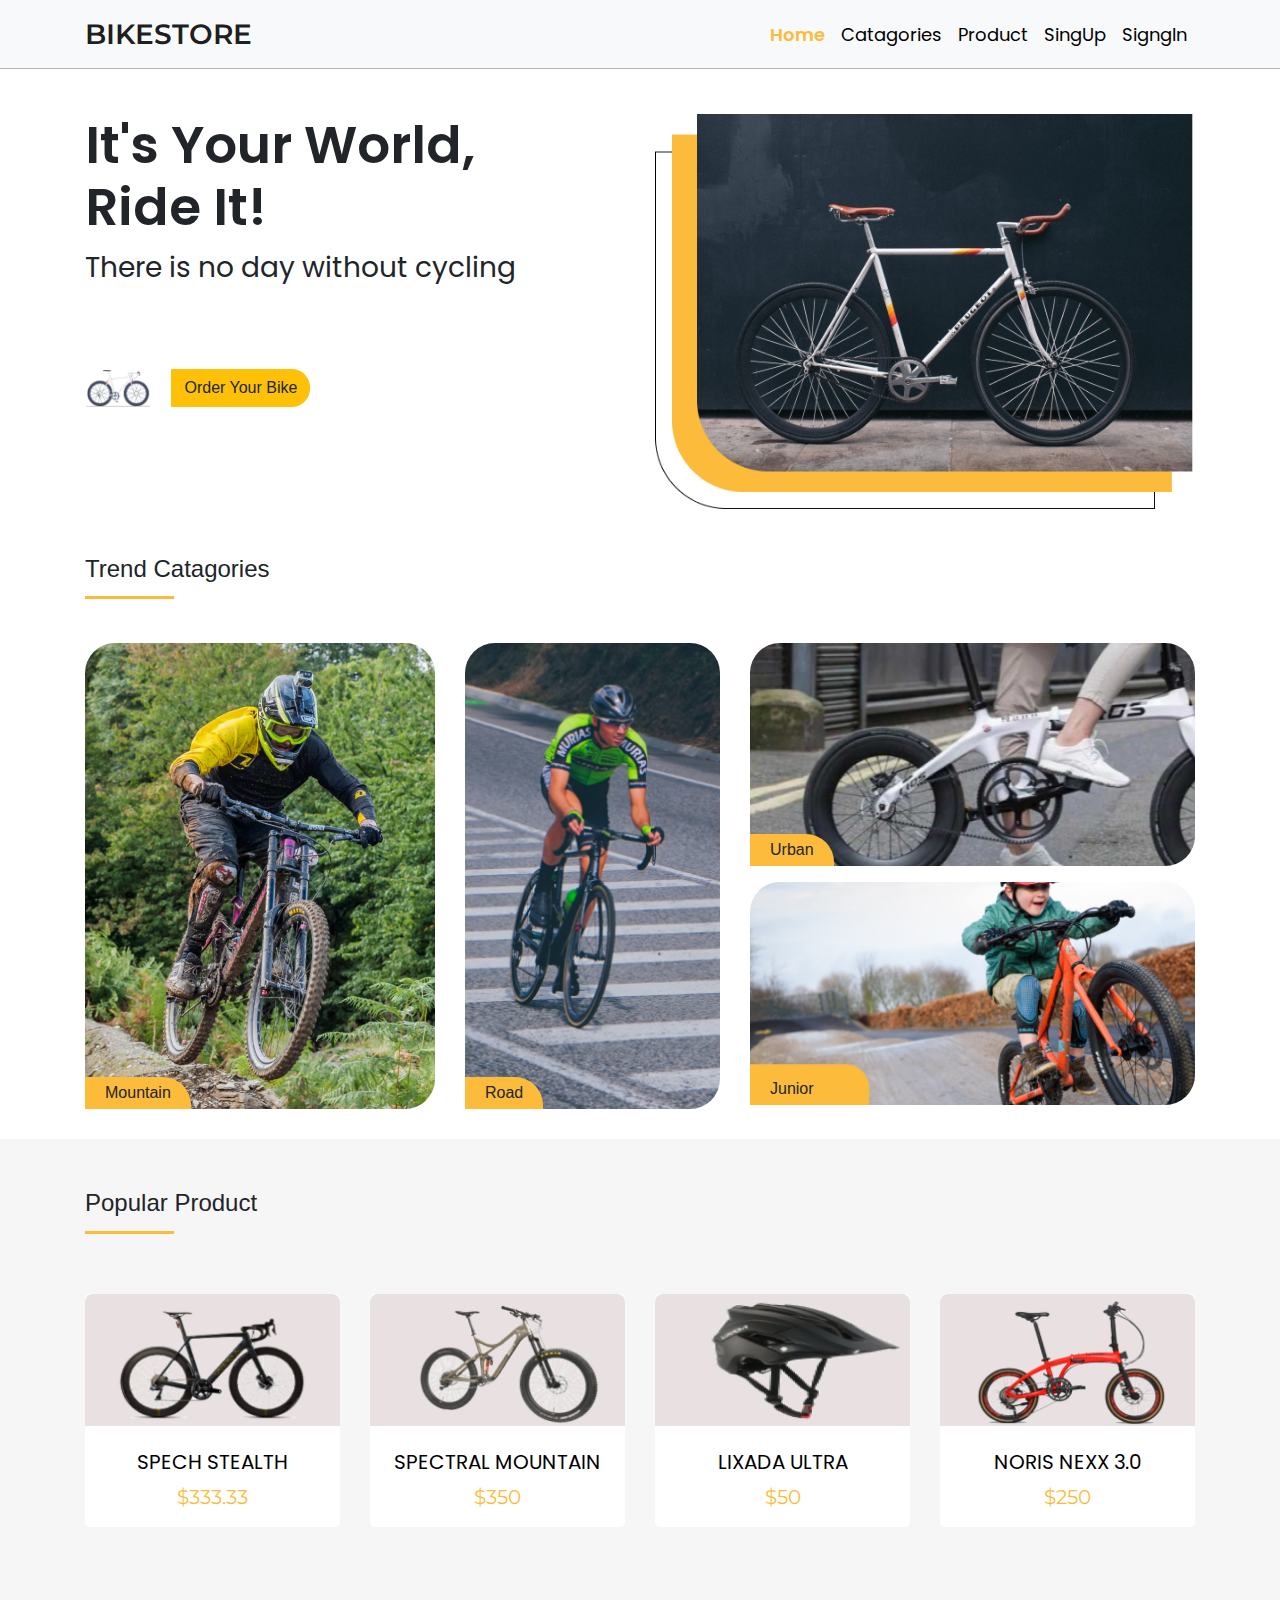
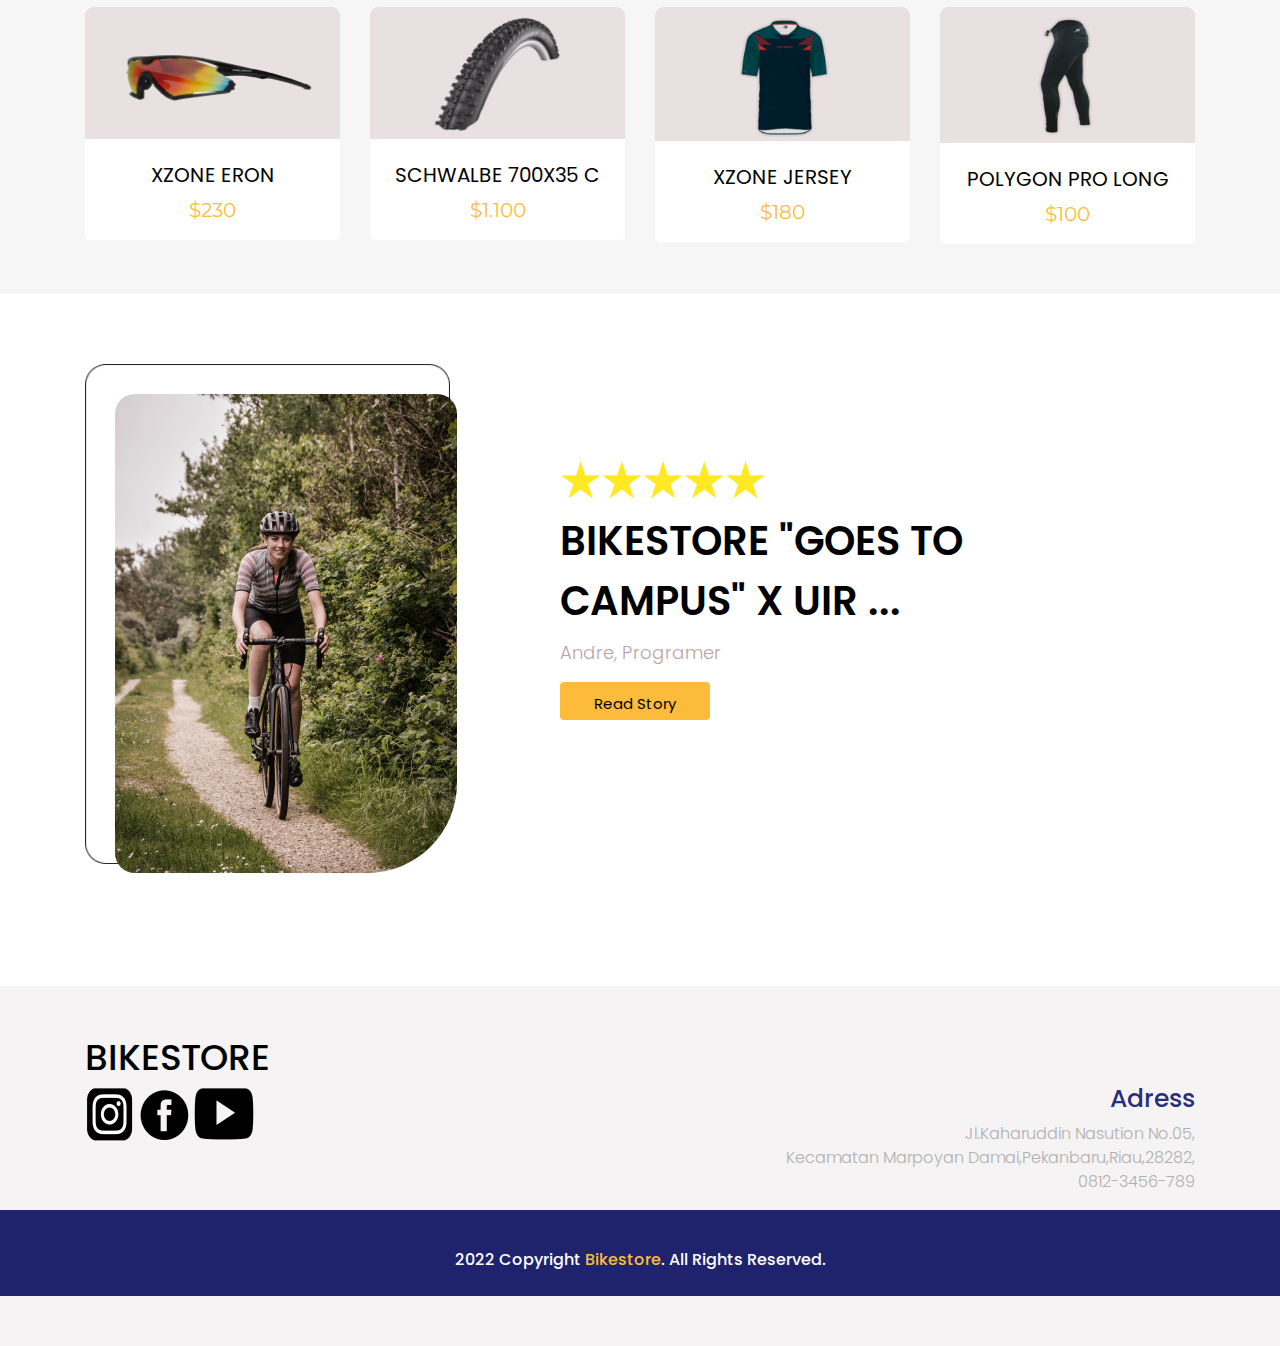
<file: index.html>
<!doctype html>
<html lang="en">
  <head>
    <!-- Required meta tags -->
    <meta charset="utf-8">
    <meta name="viewport" content="width=device-width, initial-scale=1, shrink-to-fit=no">

    <!-- Bootstrap CSS -->
    <link rel="stylesheet" href="frontend/libraries/bootstrap/css/bootstrap.css">
    <!-- My CSS -->
    <link rel="stylesheet" href="frontend/styles/main.css">

    <!-- Google Fonts -->
    <link href="https://fonts.googleapis.com/css2?family=Montserrat:wght@100;200;300;400;500;600&family=Poppins:wght@100;200;300;400;500;600;700&display=swap" rel="stylesheet">

    <title>Home</title>
  </head>
  <body>
   
    <!-- Header -->
    <header>
      <nav class="navbar navbar-expand-lg navbar-light bg-light">
        <div class="container">
          <a class="navbar-brand" href="#">BIKESTORE</a>
          <button class="navbar-toggler" type="button" data-toggle="collapse" data-target="#navbarNav" aria-controls="navbarNav" aria-expanded="false" aria-label="Toggle navigation">
          <span class="navbar-toggler-icon"></span>
         </button>
         <div class="collapse navbar-collapse" id="navbarNav">
          <ul class="navbar-nav ml-auto">
            <li class="nav-item">
              <a class="nav-link active" href="pages/detail.html">Home</a>
            </li>
            <li class="nav-item">
              <a class="nav-link" href="pages/detail.html">Catagories</a>
            </li>
            <li class="nav-item">
              <a class="nav-link" href="pages/detail.html">Product</a>
            </li>
            <li class="nav-item">
              <a class="nav-link" href="#">SingUp</a>
            </li>
            <li class="nav-item">
              <a class="nav-link" href="#">SigngIn</a>
            </li>
          </ul>
         </div>
        </div>
      </nav>
    </header>
    <!-- Tutup Header -->

    <!-- Hero Section -->
    <section class="hero-section">
      <div class="container">
        <div class="row">
          <div class="col-6">
            <h1>It's Your World, <br>Ride It!</h1>
            <p>There is no day without cycling</p>
            <div class="btn-cta">
              <img src="frontend/img/bicycle-logo 1 1.png">
              <a href="#" class="btn btn-warning">Order Your Bike</a>
            </div>
          </div>
          <div class="col-6">
            <img src="frontend/img/Mask grub.png" class="img-fluid">
          </div>
        </div>
      </div>
    </section>
    <!-- Tutup Hero Section -->

    <!-- Categories -->
    <section class="categories">
      <div class="container">
        <div class="row">
          <div class="col-12">
            <div class="d-flex section-title">
              <h4>Trend</h4>
              <h4>&nbsp;Catagories</h4>
            </div>
          </div>
        </div>
        <div class="row mt-4">
          <div class="col-4">
            <div class="tag">
              <span>Mountain</span>
            </div>
            <a href="pages/detail.html">
              <div class="categories-thumbnail">
                <div class="categories-img" style="background-image: url('frontend/img/mountain\ 1.png');"></div>
              </div>
            </a>
          </div>
          <div class="col-3">
            <div class="tag">
              <span>Road</span>
            </div>
            <a href="pages/detail.html">
              <div class="categories-thumbnail">
                <div class="categories-img" style="background-image: url('frontend/img/road\ 1.png');"></div>
              </div>
            </a>
          </div>
          <div class="col-5 ">
           <div class="row">
            <div class="col-12 mb-3">
              <div class="tag">
                <span>Urban</span>
              </div>
              <a href="pages/detail.html">
                <div class="categories-thumbnail-small">
                  <div class="categories-img" style="background-image: url('frontend/img/urban\ 1.png');"></div>
                </div>
              </a>
            </div>
            <div class="col-12">
              <div class="tag">
                <span>Junior</span>
              </div>
              <a href="pages/detail.html">
                <div class="categories-thumbnail-small">
                  <div class="categories-img" style="background-image: url('frontend/img/junior\ 1.png');"></div>
                </div>
              </a>
            </div>
           </div>
          </div>
        </div>
      </div>
    </section>
    <!-- Categories -->

    <!-- Popular Product -->
    <section class="product">
      <div class="container">
        <div class="row">
          <div class="col-12">
            <div class="d-flex section-title">
              <h4>Popular</h4>
              <h4>&nbsp;Product</h4>
            </div>
          </div>
        </div>
        <div class="row">
          <div class="col-3">
            <a href="pages/detail.html" class="component-product d-block">
              <div class="product-image mb-4 text-center">
                <img src="frontend/img/speda1.png" style="width: 240px;">
              </div>
              <div class="product-text mb-2">
                Spech Stealth
              </div>
              <div class="product-price">
                $333.33
              </div>
            </a>
          </div>
          <div class="col-3">
            <a href="pages/detail.html" class="component-product d-block">
              <div class="product-image mb-4 text-center">
                <img src="frontend/img/speda2.png" style="width: 240px;">
              </div>
              <div class="product-text mb-2">
                Spectral Mountain
              </div>
              <div class="product-price">
                $350
              </div>
            </a>
          </div>
          <div class="col-3">
            <a href="pages/detail.html" class="component-product d-block">
              <div class="product-image mb-4 text-center">
                <img src="frontend/img/helm.png" style="width: 240px;">
              </div>
              <div class="product-text mb-2">
                Lixada Ultra
              </div>
              <div class="product-price">
                $50
              </div>
            </a>
          </div>
          <div class="col-3">
            <a href="pages/detail.html" class="component-product d-block">
              <div class="product-image mb-4 text-center">
                <img src="frontend/img/speda mini.png" style="width: 240px;">
              </div>
              <div class="product-text mb-2">
                Noris Nexx 3.0
              </div>
              <div class="product-price">
                $250
              </div>
            </a>
          </div>
          <div class="col-3">
            <a href="pages/detail.html" class="component-product d-block">
              <div class="product-image mb-4 text-center">
                <img src="frontend/img/kacamata.png" style="width: 240px;">
              </div>
              <div class="product-text mb-2">
                XZONE ERON
              </div>
              <div class="product-price">
                $230
              </div>
            </a>
          </div>
          <div class="col-3">
            <a href="pages/detail.html" class="component-product d-block">
              <div class="product-image mb-4 text-center">
                <img src="frontend/img/Ban.png" style="width: 240px;">
              </div>
              <div class="product-text mb-2">
                SCHWALBE 700X35 C
              </div>
              <div class="product-price">
                $1.100
              </div>
            </a>
          </div>
          <div class="col-3">
            <a href="pages/detail.html" class="component-product d-block">
              <div class="product-image mb-4 text-center">
                <img src="frontend/img/baju.png" style="width: 140px;">
              </div>
              <div class="product-text mb-2">
                XZONE JERSEY
              </div>
              <div class="product-price">
                $180
              </div>
            </a>
          </div>
          <div class="col-3">
            <a href="pages/detail.html" class="component-product d-block">
              <div class="product-image mb-4 text-center">
                <img src="frontend/img/celana.png" style="width: 115px;">
              </div>
              <div class="product-text mb-2">
                POLYGON PRO LONG
              </div>
              <div class="product-price">
                $100
              </div>
            </a>
          </div>
        </div>
      </div>
    </section>
    <!-- Akhir Popular Product -->

    <!-- Bikestore 2 -->
    <section class="bikestore2">
      <div class="container">
        <div class="row">
          <div class="col-4 mt-5">
            <div class="bikestore2-hero">
              <img src="frontend/img/bikestore2.img.png" class="bikestore2-img">
              <img src="frontend/img/bikestore2-frem.png" class="bikestore2-frem">
            </div>
          </div>
          <div class="col-1"></div>
          <div class="col-7 my-auto">
            <div class="stars">
              <img src="frontend/img/Star.png">
            </div>
            <h2 class="bikestore2-text">BIKESTORE "GOES TO <br> CAMPUS" X UIR ...</h2>
            <p class="bikestore2-name">Andre, Programer</p>
            <a href="pages/detail.html" class="btn btn-bikestore2">Read Story</a>
          </div>
        </div>
      </div>
    </section>
    <!-- Akhir Bikestore 2 -->

    <!-- Adress -->
    <section class="adress">
      <div class="container">
        <div class="row">
          <div class="col-6">
            <h2>BIKESTORE</h2>
            <a href="pages/detail.html">
              <img src="frontend/img/ig.png">
            </a>
            <a href="pages/detail.html">
              <img src="frontend/img/Fb.png">
            </a>
            <a href="pages/detail.html">
              <img src="frontend/img/Yt.png">
            </a>
          </div>
          <div class="col-6 text-right" >
            <h5 class="mt-5">Adress</h5>
            <p class="text-right">Jl.Kaharuddin Nasution No.05, <br> Kecamatan Marpoyan Damai,Pekanbaru,Riau,28282, <br>0812-3456-789</p>
          </div>
        </div>
      </div>
      <div class="adress-small py-2">
        <div class="row">
          <div class="col-12">
            <p>2022 Copyright <a href="#">Bikestore</a>. All Rights Reserved.</a> 
            </p>
          </div>
        </div>
      </div>
    </section>
    <!-- Akhir Adress -->


    <!-- Option 1: jQuery and Bootstrap Bundle (includes Popper) -->
    <script src="https://cdn.jsdelivr.net/npm/jquery@3.5.1/dist/jquery.slim.min.js" integrity="sha384-DfXdz2htPH0lsSSs5nCTpuj/zy4C+OGpamoFVy38MVBnE+IbbVYUew+OrCXaRkfj" crossorigin="anonymous"></script>
    <script src="frontend/libraries/bootstrap/js/bootstrap.js"></script>
  </body>
</html>
</file>
<file: frontend/styles/main.css>
header {
    background-color: #f1eeee;
    border-bottom: 1px solid hsl(200, 2%, 72%);
    width: 100%;
    position: relative;
}

.navbar-brand {
    font-family: 'Montserrat';
    font-weight: 600;
    font-size: 28px;
}

.nav-item {
    font-family: 'Poppins';
    font-weight: 400;
    font-size: 18px;
    line-height: 27px;
}

.nav-item .nav-link.active {
    font-weight: 600;
    color: #FCBB3A !important;
}

.nav-link {
    color: #000000 !important;
}

.nav-link:hover {
    color: #FCBB3A !important;
}

/* Hero Section */
.hero-section {
  margin-top: 45px;
}

.hero-section h1 {
    font-family: 'Poppins';
    font-weight: 600;
    font-size: 52px;
}

.hero-section p {
    font-family: 'Poppins';
    font-weight: 400;
    font-size: 28px;
}

.hero-section .btn-cta {
  margin-top: 80px;
}

.hero-section .btn-cta img {
    width: 67px;
}

.hero-section .btn {
  border-radius: 0px 18px 18px 0px;
  margin-left: 15px;
}
/* Akhir Hero Section */

.section-title {
    border-bottom: 3px solid #FCBB3A;
    width: 8%;
    padding-bottom: 5px;
    margin-bottom: 20px;
}

/* categories */
.categories{
    margin-top: 46px;
}

.tag {
    background-color: #FCBB3A;
    border-radius: 0px 28px 0px 0px;
    padding: .25rem 1.25rem;
    min-height: 30px;
    left: 15px;
    z-index: 3;
    bottom: 0;
    position: absolute;
}
.categories-thumbnail {
    height: 466px;
    width: 100%;
    border-radius: 30px;
    overflow: hidden;
}

.categories-img {
    height: 100%;
    width: 100%;

    background-position: center;
    background-repeat: no-repeat;
    background-size: cover;

    transition: all 0.3s ease;
}
.categories-thumbnail:hover .categories-img {
    transform: scale(1.1);
}

.categories-thumbnail-small {
    height: 223px;
    width: 100%;
    border-radius: 30px;
    overflow: hidden;
    position: relative;
    z-index: 1;
}

.categories-thumbnail-small:hover .categories-img {
    transform: scale(1.1);
}
/* Akhir Categories */

/* Popular Product */
.product {
    background: rgba(196, 196, 196, 0.15);
    padding-top: 50px;
    padding-bottom: 10px;
    margin-top: 30px;
}

.component-product {
    margin-top: 40px;
    background: white;
    border-radius: 5px;
    border: #000000;
    padding-bottom: 15px;

    margin-bottom: 40px;
    transition: all 0.2s ease-in-out;
}

.component-product:hover {
    transform: scale(1.1);
    text-decoration: none;
}

.product-image {
    padding: 0.5px;
    border-radius: 8px 8px 0px 0px;
    background-color: #e9e1e1;
}
    
.product-text{
    font-weight: 400;
    font-size: 20px;
    font-family: Poppins;
    text-align: center;
    color: #000000;
    text-transform: uppercase;
    line-height: 24px;
}

.product-price {
    font-family: Montserrat;
    font-size: 20px;
    color: #FCBB3A;
    font-weight: 400;
    text-align: center;
}
/* Akhir Popular Product */

/* Bikestore2 */
.bikestore2 {
    padding-top: 22px;
    padding-bottom: 22px;
}

.bikestore2-img {
    z-index: 1;
    position: absolute;
    margin: 30px 0px 0px 30px;
    border-radius: 20px 20px 90px 20px;
}

.bikestore2-frem {
    width: 365px;
    height: 500px;
}

.bikestore2-text {
    margin-top: 8px;
    margin-bottom: 8px;
    font-family: 'Poppins';
    font-style: normal;
    font-weight: 600;
    font-size: 40px;
    line-height: 60px;

    color: #000000;
}

.bikestore2-name {
    font-family: 'Poppins';
    font-style: normal;
    font-weight: 300;
    font-size: 18px;
    line-height: 27px;

    color: #B8A4A4;
}

.btn-bikestore2 {
    background: #FCBB3A;

    width: 150px;
    height: 38px;

    font-family: 'Poppins';
    font-style: normal;
    font-weight: 400;
    font-size: 15px;
    line-height: 30px;

    text-align: center;

    color: #000000;

    transition: all 0.2s ease-in-out;
}

.btn-bikestore2:hover {
    box-shadow: 0px 8px 15px rgba(196, 196, 196, 0.15);
    border-radius: 4px;
    
    transform: scale(1.1);
}
/* Akhir Bikestore2 */

/* Awal Adress */
.adress {
    margin-top: 100px;
    padding-top: 50px;
    padding-bottom: 50px;
    background: rgba(240, 238, 238, 0.69);
    color: rgb(39, 39, 129);
}

.adress h2 {
    font-family: 'Poppins';
    font-weight: 500;
    font-size: 36px;

    color: #000000;
}

.adress h5 {
    font-family: 'Poppins';
    font-weight: 500;
    font-size: 25px;

    color: rgba(13, 16, 109, 0.9);
}

.adress p {
    font-family: 'Poppins';
    font-weight: 300;
    font-size: 16px;

    color: #B0B0B0;
}

.adress-small {
  text-align: center;
  background: rgba(8, 12, 94, 0.9);
}

.adress-small p {
    font-family: 'Poppins';
    font-weight: 500;
    font-size: 16px;margin-top: 30px;

    color: #FFFFFF;
}

.adress-small a {
    font-weight: 500;
    font-size: 16px;
    color: #FCBB3A;
    text-decoration: none;
}
/* Akhir Adress */

/* Breadcrumb */
.bike-breadcrumbs .breadcrumb{
    background: transparent;
    padding: 0;
    padding-top: 10px;
    padding-bottom: 10px;
    margin-top: 10px;
    font-family: 'poppins', sans-serif;
}

.breadcrumb-item + .breadcrumb-item::before {
    padding-left: 1.5rem;
    padding-right: 1.5rem;
}

.breadcrumb-item a{
    font-weight: 500;
    color: #C4C4C4;
}

.breadcrumb-item.active{
    font-weight: 500;
    color: #171938;
}
/* bike galery */
.xzoom-container {
    display: block;
}

.xzoom-container .xzoom {
    width: 100%;
    border-radius: 20px;
}

.xzoom-gallery {
    border-radius: 10px;
}
/* akhir bike galery */

/* bike heading */
.bike-heading {
    margin-top: 50px;
}

.bike-heading h1{
    font-family: 'Poppins';
    font-style: normal;
    font-weight: 500;
    font-size: 20px;
    line-height: 30px;
    color: rgba(13, 16, 109, 0.9);
}

.bike-heading p{
    font-family: 'Poppins';
    font-style: normal;
    font-weight: 300;
    font-size: 16px;
    line-height: 170%;
    color: #B0B0B0;

}

.bike-heading .card {
  border: 1px solid #E5E5E5;
  border-radius: 15px;
}

.bike-heading .booking-title {
  font-weight: 500;
  font-size: 20px;
  color: #000000;
;
}

.bike-heading .booking-price {
  font-weight: 500;
  font-size: 36px;
  color: #4DEDB4;
}

.bike-heading .subtitle {
  color: #152C5B;
  font-weight: 400;
  margin-top: 12px;
}

.bike-heading .input-number .input-group{
  background-color: white;
}

.bike-heading .input-group-text{
  border: 0;
  cursor: pointer;
  color: white;
  padding: 0;
  border-radius: 4px !important;
  font-size: 24px;
  width: 40px;
  height: 40px;
  display: flex;
  justify-content: center;
  user-select: none;
}

.bike-heading .input-group-text.minus{
  background-color: #E74C3C;
}

.bike-heading .input-group-text.plus{
  background-color: #4DEDB4;
}

.bike-heading .input-group .form-control{
  border: 1;
  border-radius: 0;
  outline: 0;
  box-shadow: none;
  background-color: #F5F6F8;
  padding-top: 0.575rem;
  padding-bottom: 0.575rem;
  text-align: center;
}

.bike-heading .btn-booking {
  background: #211ED7;
border-radius: 5px;

}

.bike-heading .btn-booking:hover {
  background-color: #142fa7;
  box-shadow: 0px 8px 15px rgba(0, 0, 0, 0.3);
}

.booking-page-1{
  margin-bottom: 160px;
}

.stepper {
    margin-top: 61px;
    margin-bottom: 44px;
  }
  
  .title-booking {
    color: #000000;
    font-weight: 600;
    font-size: 36px;
  }
  
  .subtitle-booking {
    color: #B0B0B0;
    font-weight: 300;
    font-size: 18px;
  }
  
  .brand-book {
    font-weight: 400;
    font-size: 20px;
    padding-left: 10px;
    color: #152C5B;
  }
  .price-book {
    font-weight: 300;
    font-size: 20px;
    padding-left: 60px;
    color: #152C5B;
  }
  
  .form-booking label{
    margin-top: 20px;
    font-weight: 500;
    font-size: 16px;
    color: #152C5B;
  }
  
  .form-booking .input-group {
    background-color: white;
  }
  
  .form-booking .input-group .form-control{
    border: 0;
    background: #F5F6F8;
    border-radius: 10px;
    outline: 0;
    box-shadow: none;
    padding-top: 0.575rem;
    padding-bottom: 0.575rem;
  }
  .form-booking .input-group .custom-file .custom-file-input{
    border: 0;
    background: #F5F6F8;
    border-radius: 10px;
    outline: 0;
    box-shadow: none;
    padding-top: 0.575rem;
    padding-bottom: 0.575rem;
  }
  
  .form-booking .input-group .form-control::placeholder{
    background: #F5F6F8;
  }
  
  .btn-continue-booking {
    border: 0;
    color: #000000;
    background: #FCBB3A;
    border-radius: 5px;
  }
  .btn-continue-booking:hover {
    color: #000000;
    background: #f0aa1e;
    box-shadow: 0px 8px 15px rgba(0, 0, 0, 0.25);
  }
  
  .btn-cancel-booking {
    margin-top: 5px;
    border: 0;
    color: #B3B3B3;
    background: #F5F6F8;
    border-radius: 5px;
  }
  .btn-cancel-booking:hover {
    color: #000000;
    background: #cdcdcd;
    box-shadow: 0px 8px 15px rgba(0, 0, 0, 0.25);
  }
</file>
